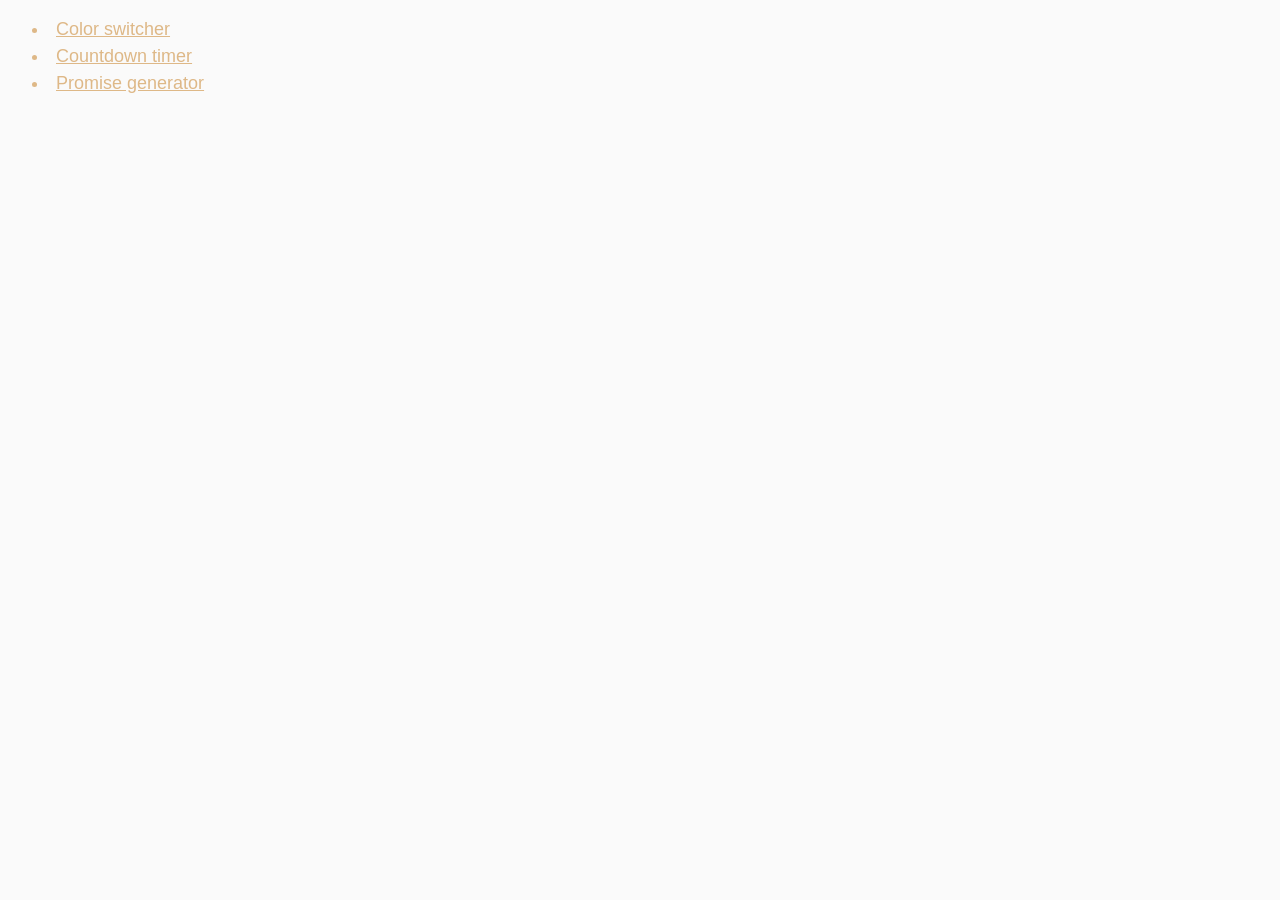
<file: src/index.html>
<!DOCTYPE html>
<html lang="en">
  <head>
    <meta charset="UTF-8" />
    <meta name="viewport" content="width=device-width, initial-scale=1.0" />
    <title>Homework 9</title>
    <link rel="stylesheet" href="css/common.css" />
  </head>
  <body>
    <ul>
      <li><a href="01-color-switcher.html">Color switcher</a></li>
      <li><a href="02-timer.html">Countdown timer</a></li>
      <li><a href="03-promises.html">Promise generator</a></li>
      <!-- <li><a href="04-custom-timer.html">Custom timer</a></li> -->
    </ul>
  </body>
</html>
</file>
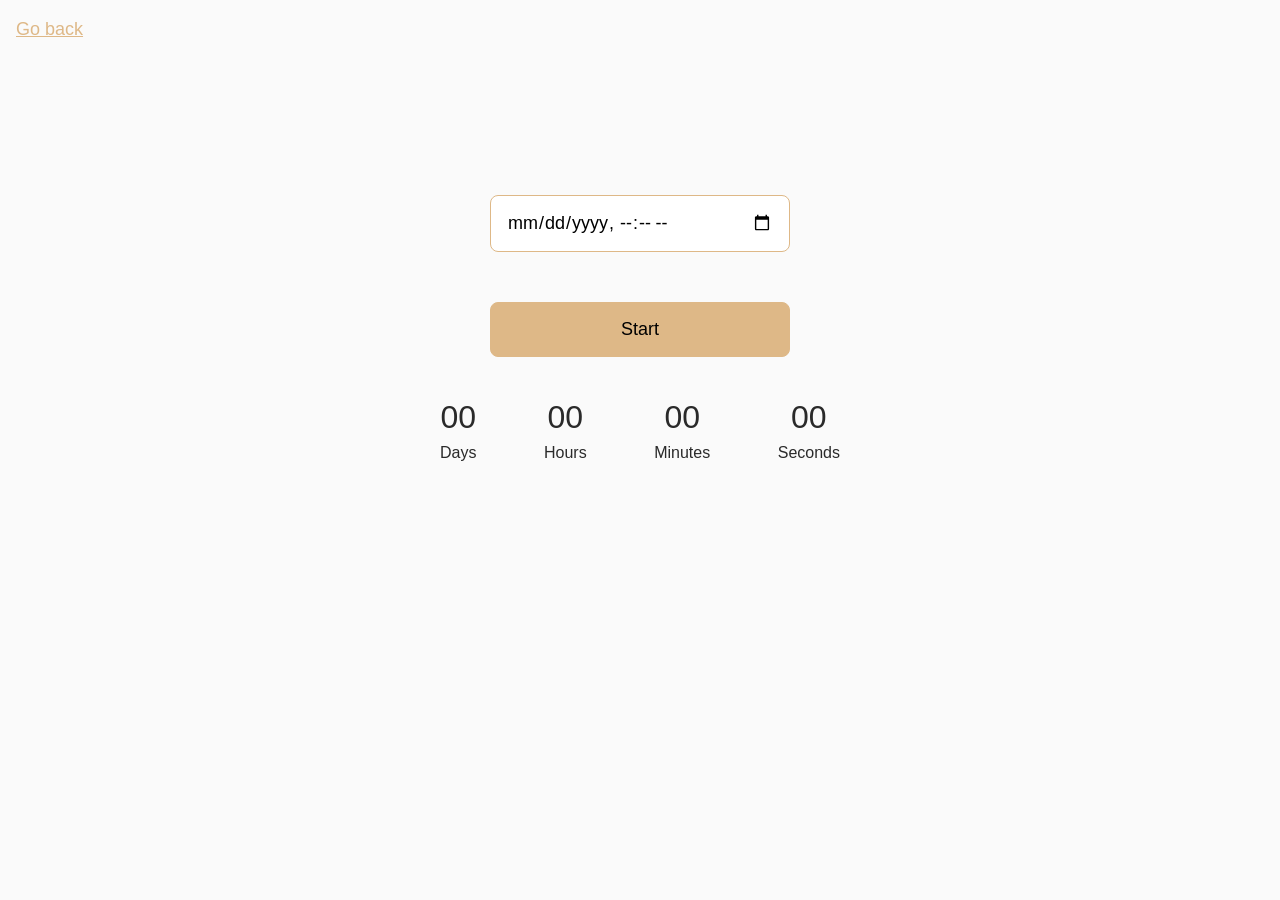
<file: src/02-timer.html>
<!DOCTYPE html>
<html lang="en">
  <head>
    <meta charset="UTF-8" />
    <meta name="viewport" content="width=device-width, initial-scale=1.0" />
    <title>Countdown timer</title>
    <link rel="stylesheet" href="css/common.css" />
    <link rel="stylesheet" href="css/timer.css" />
  </head>
  <body>
    <p><a href="index.html">Go back</a></p>

    <input type="datetime-local" id="datetime-picker" />
    <button type="button" data-start>Start</button>

    <div class="timer">
      <div class="field">
        <span class="value" data-days>00</span>
        <span class="label">Days</span>
      </div>
      <div class="field">
        <span class="value" data-hours>00</span>
        <span class="label">Hours</span>
      </div>
      <div class="field">
        <span class="value" data-minutes>00</span>
        <span class="label">Minutes</span>
      </div>
      <div class="field">
        <span class="value" data-seconds>00</span>
        <span class="label">Seconds</span>
      </div>
    </div>

    <script src="js/02-timer.js" type="module"></script>
  </body>
</html>
</file>
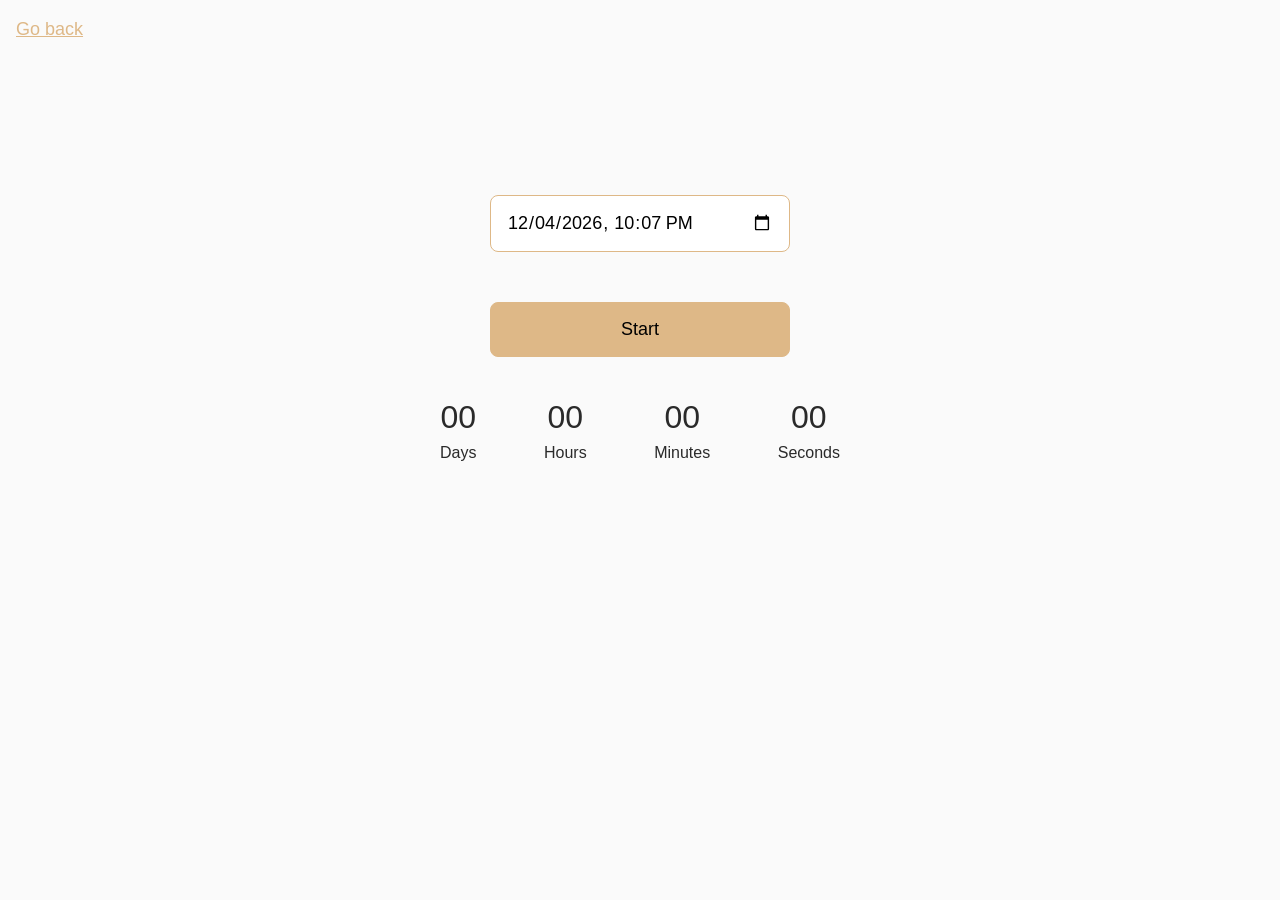
<file: src/04-custom-timer.html>
<!DOCTYPE html>
<html lang="en">
  <head>
    <meta charset="UTF-8" />
    <meta name="viewport" content="width=device-width, initial-scale=1.0" />
    <title>Countdown timer</title>
    <link rel="stylesheet" href="css/common.css" />
    <link rel="stylesheet" href="css/timer.css" />
  </head>
  <body>
    <p><a href="index.html">Go back</a></p>

    <input type="datetime-local" id="datetime-picker" />
    <button type="button" data-start>Start</button>

    <div class="timer">
      <div class="field">
        <span class="value" data-days>00</span>
        <span class="label">Days</span>
      </div>
      <div class="field">
        <span class="value" data-hours>00</span>
        <span class="label">Hours</span>
      </div>
      <div class="field">
        <span class="value" data-minutes>00</span>
        <span class="label">Minutes</span>
      </div>
      <div class="field">
        <span class="value" data-seconds>00</span>
        <span class="label">Seconds</span>
      </div>
    </div>

    <script src="js/04-custom-timer.js" type="module"></script>
  </body>
</html>
</file>
<file: src/css/common.css>
* {
  box-sizing: border-box;
}

body {
  font-family: -apple-system, BlinkMacSystemFont, 'Segoe UI', Roboto,
    Oxygen-Sans, Ubuntu, Cantarell, 'Helvetica Neue', sans-serif;
  -webkit-font-smoothing: antialiased;
  -moz-osx-font-smoothing: grayscale;
  font-family: 'Roboto', sans-serif;
  background-color: #fafafa;
  color: #2a2a2a;
  line-height: 1.5;
}

img {
  display: block;
  max-width: 100%;
}

input,
button {
  padding: 16px;
  width: 300px;
  font-size: large;
  cursor: pointer;
  border-radius: 8px;
  border: 1px solid burlywood;
}
button {
  background: burlywood;
  transition: background 0.3s ease;
}
button:focus,
button:hover {
  background: rgb(220, 158, 76);
}
li {
  color: burlywood;
}
a {
  color: burlywood;
  font-size: large;
  padding: 0 8px;
}
</file>
<file: src/css/timer.css>
input,
button {
  display: block;
  margin: 24px auto;
  font-family: 'Roboto', sans-serif;
}
input {
  margin-top: 12%;
}
button {
  margin-top: 4%;
}

.timer {
  display: flex;
  justify-content: space-between;
  margin: 36px auto;
  max-width: 400px;
}
.field {
  display: flex;
  flex-direction: column;
  align-items: center;
}
.value {
  font-size: 32px;
}
</file>
